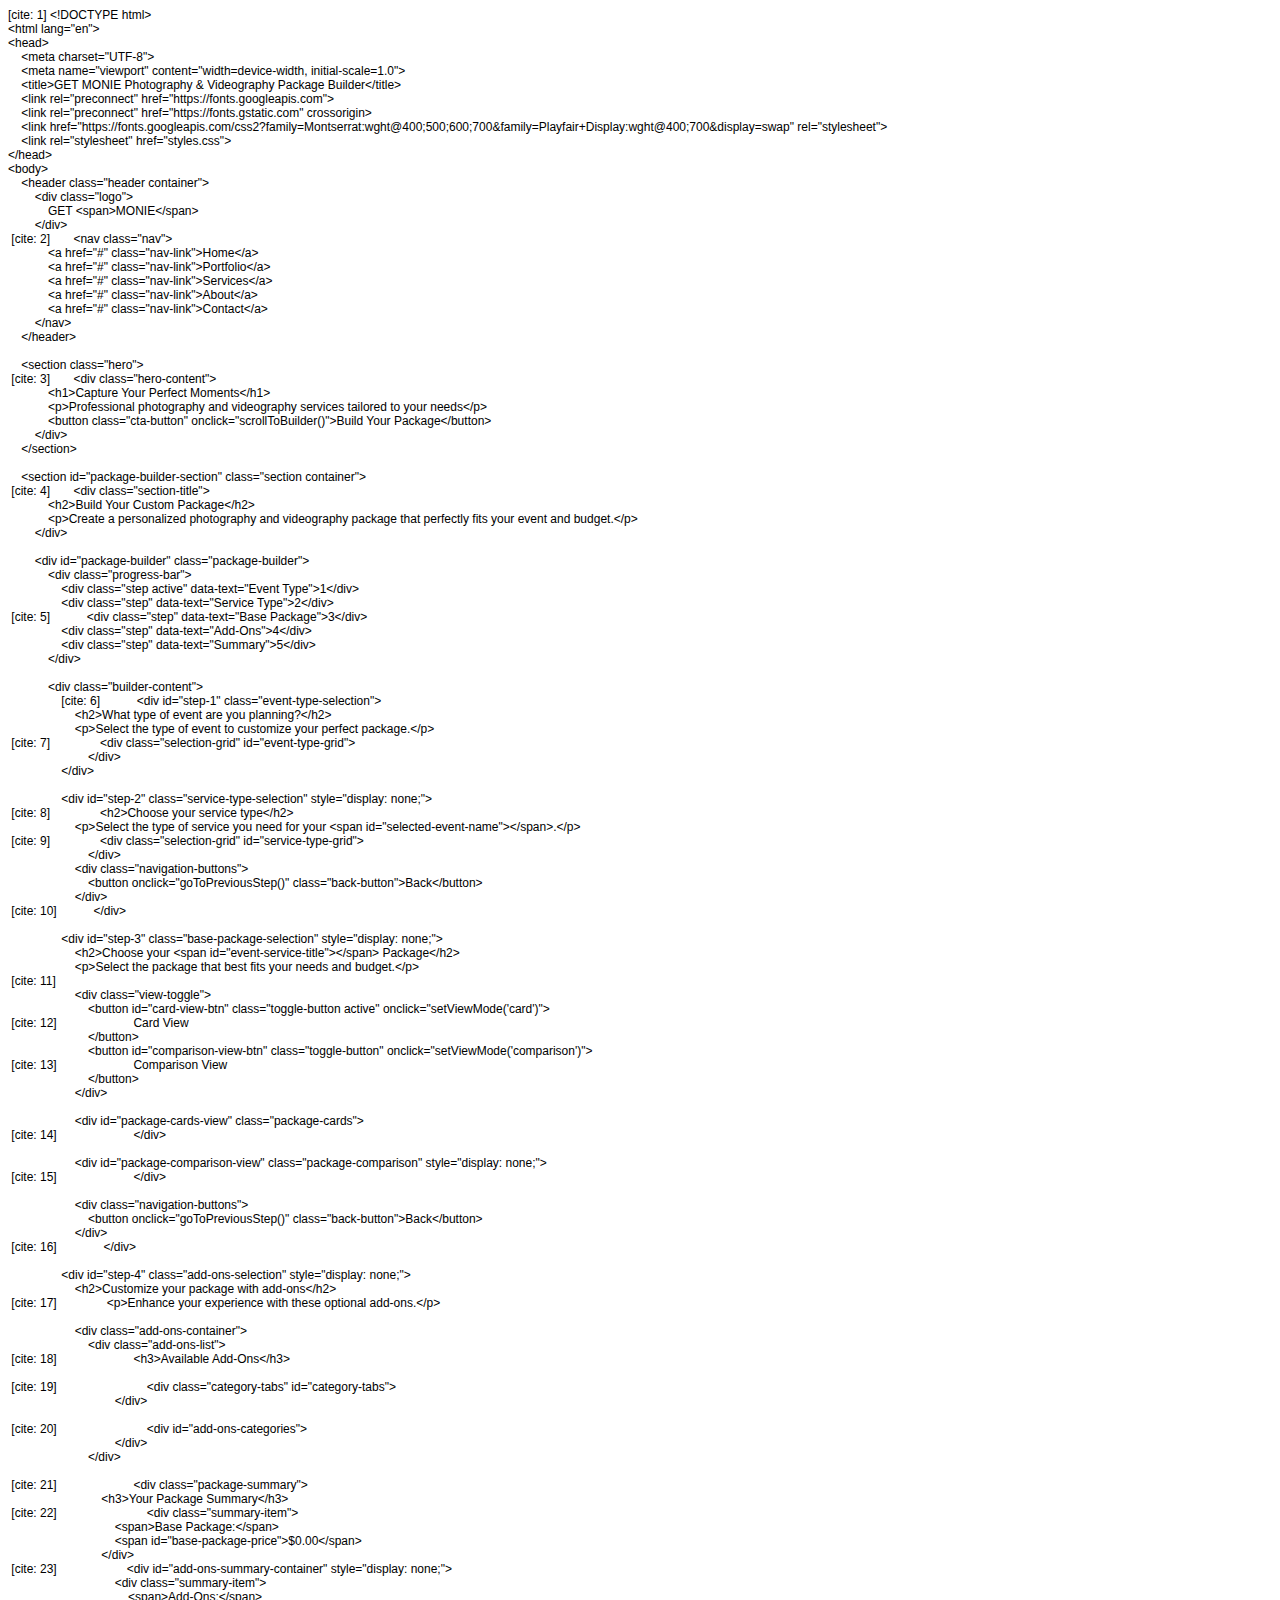
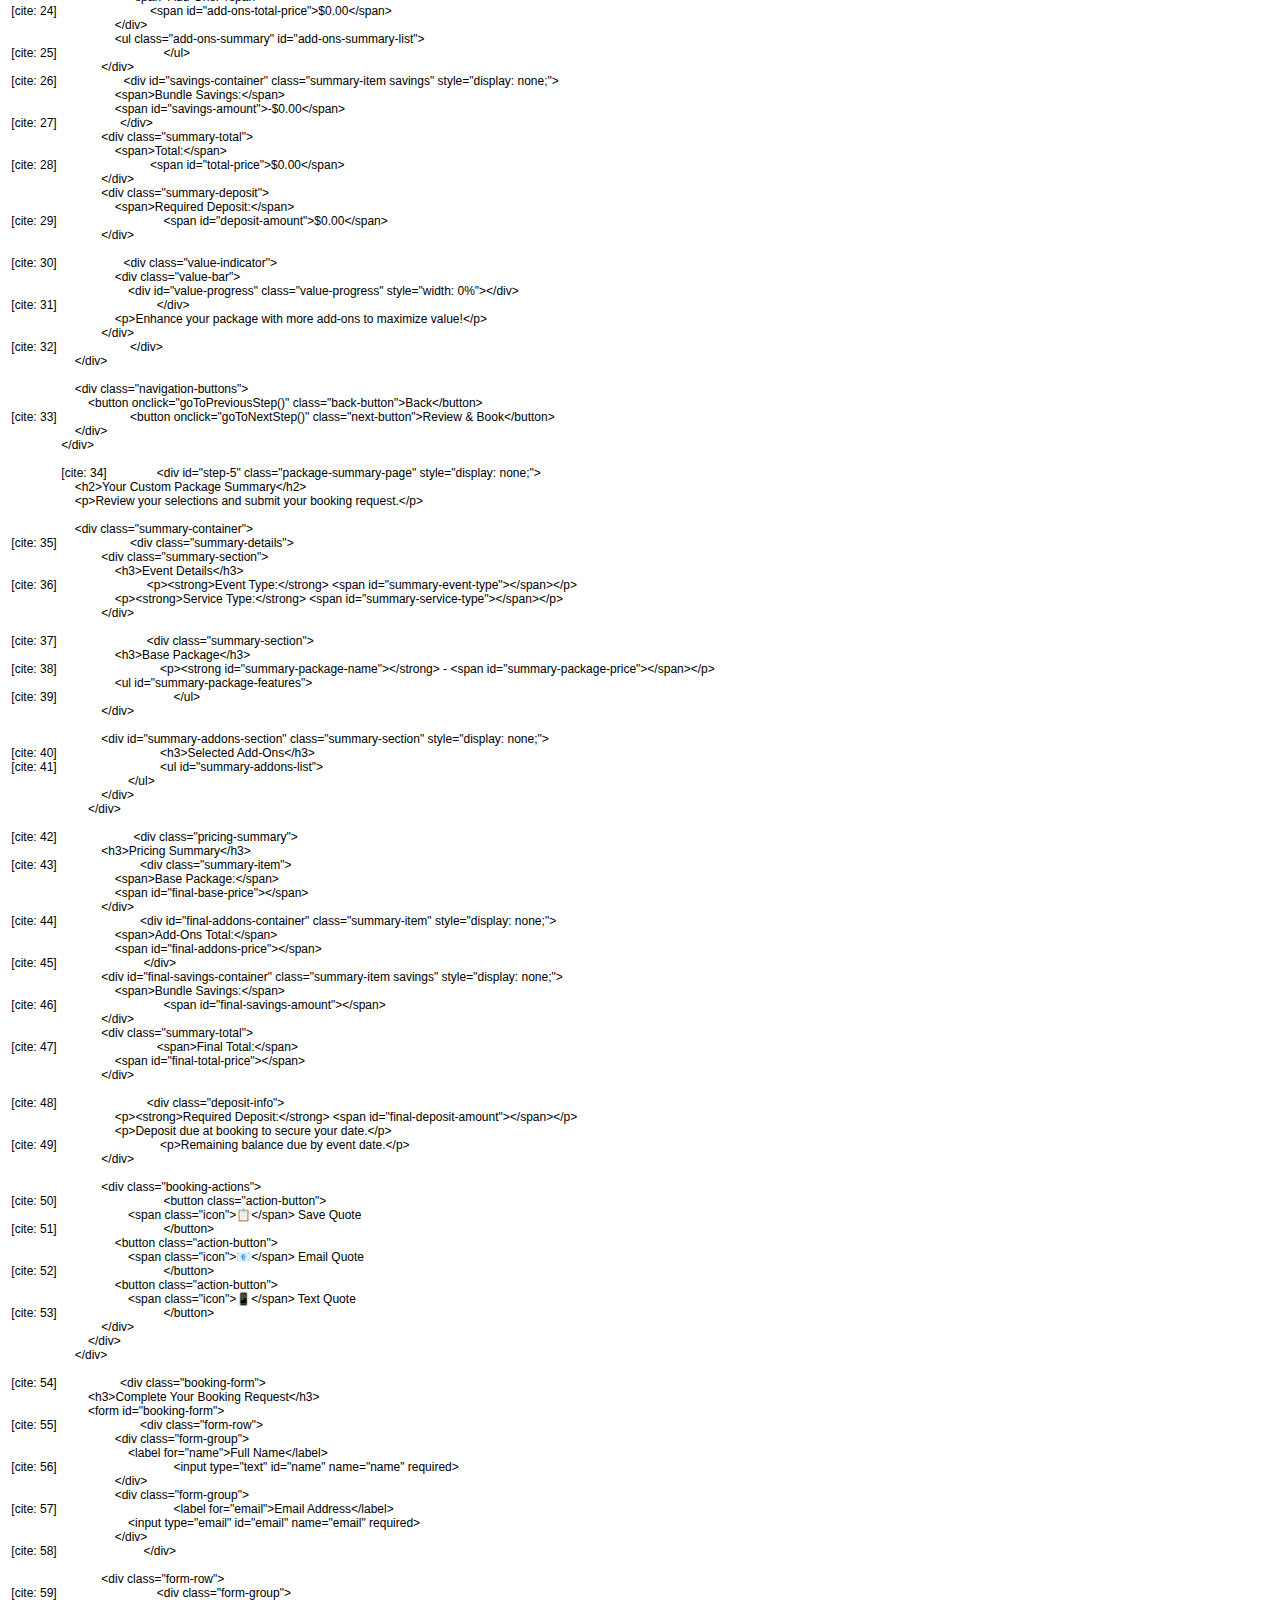
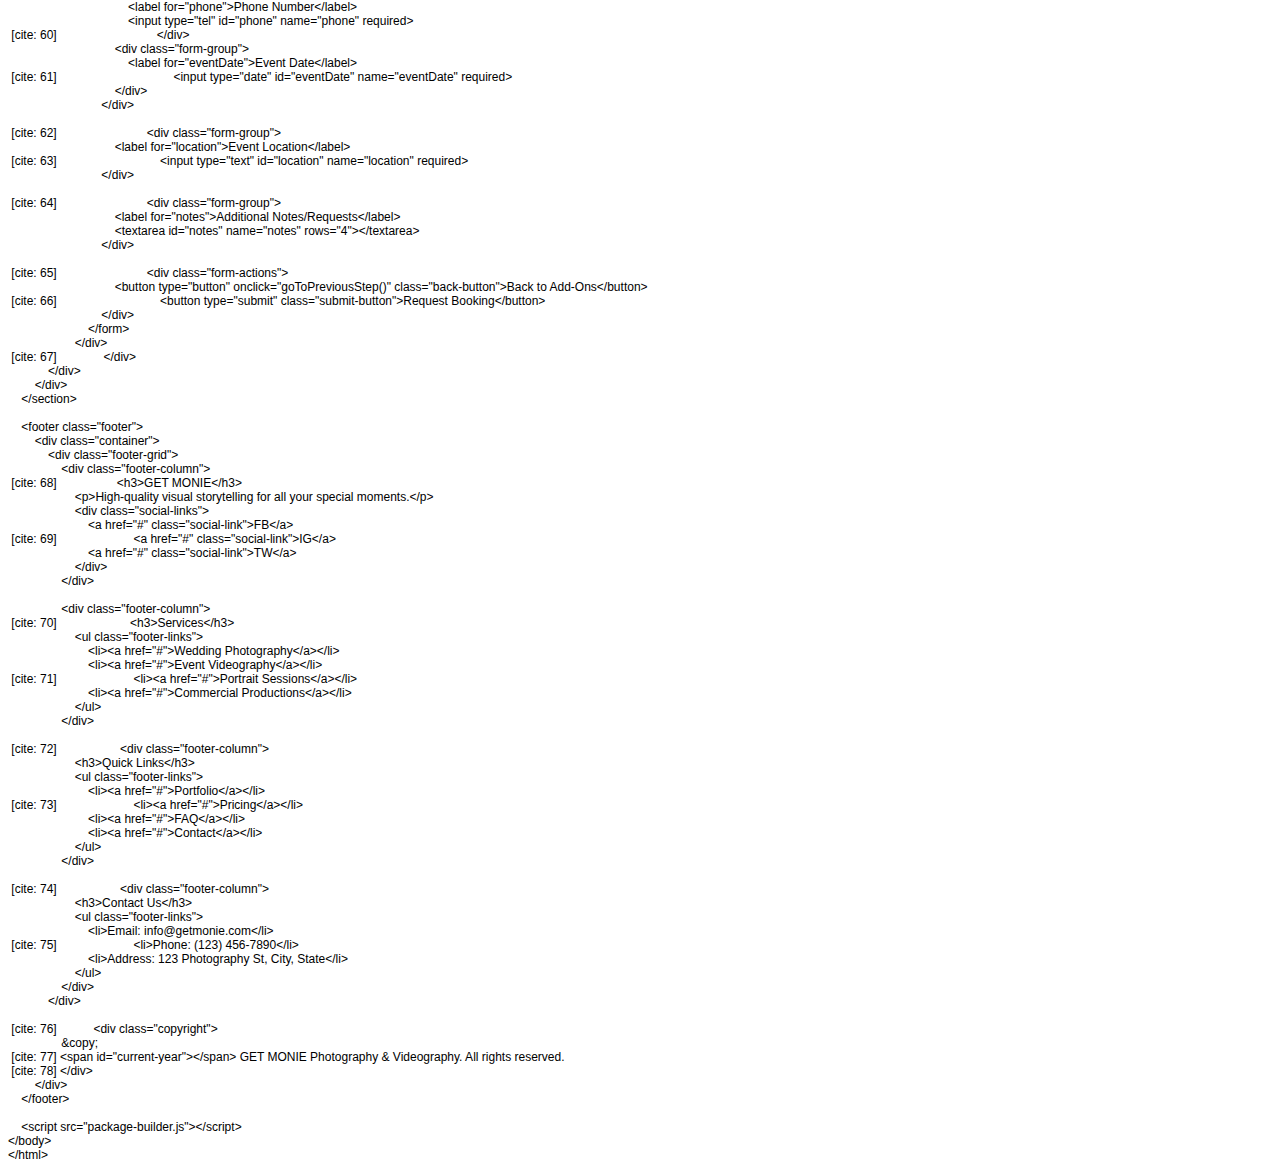
<file: index.html>
<!DOCTYPE html PUBLIC "-//W3C//DTD HTML 4.01//EN" "http://www.w3.org/TR/html4/strict.dtd">
<html>
<head>
  <meta http-equiv="Content-Type" content="text/html; charset=utf-8">
  <meta http-equiv="Content-Style-Type" content="text/css">
  <title></title>
  <meta name="Generator" content="Cocoa HTML Writer">
  <meta name="CocoaVersion" content="2575.5">
  <style type="text/css">
    p.p1 {margin: 0.0px 0.0px 0.0px 0.0px; font: 12.0px Helvetica}
    p.p2 {margin: 0.0px 0.0px 0.0px 0.0px; font: 12.0px Helvetica; min-height: 14.0px}
  </style>
</head>
<body>
<p class="p1">[cite: 1] &lt;!DOCTYPE html&gt;</p>
<p class="p1">&lt;html lang="en"&gt;</p>
<p class="p1">&lt;head&gt;</p>
<p class="p1"><span class="Apple-converted-space">    </span>&lt;meta charset="UTF-8"&gt;</p>
<p class="p1"><span class="Apple-converted-space">    </span>&lt;meta name="viewport" content="width=device-width, initial-scale=1.0"&gt;</p>
<p class="p1"><span class="Apple-converted-space">    </span>&lt;title&gt;GET MONIE Photography &amp; Videography Package Builder&lt;/title&gt;</p>
<p class="p1"><span class="Apple-converted-space">    </span>&lt;link rel="preconnect" href="https://fonts.googleapis.com"&gt;</p>
<p class="p1"><span class="Apple-converted-space">    </span>&lt;link rel="preconnect" href="https://fonts.gstatic.com" crossorigin&gt;</p>
<p class="p1"><span class="Apple-converted-space">    </span>&lt;link href="https://fonts.googleapis.com/css2?family=Montserrat:wght@400;500;600;700&amp;family=Playfair+Display:wght@400;700&amp;display=swap" rel="stylesheet"&gt;</p>
<p class="p1"><span class="Apple-converted-space">    </span>&lt;link rel="stylesheet" href="styles.css"&gt;</p>
<p class="p1">&lt;/head&gt;</p>
<p class="p1">&lt;body&gt;</p>
<p class="p1"><span class="Apple-converted-space">    </span>&lt;header class="header container"&gt;</p>
<p class="p1"><span class="Apple-converted-space">        </span>&lt;div class="logo"&gt;</p>
<p class="p1"><span class="Apple-converted-space">            </span>GET &lt;span&gt;MONIE&lt;/span&gt;</p>
<p class="p1"><span class="Apple-converted-space">        </span>&lt;/div&gt;</p>
<p class="p1"><span class="Apple-converted-space"> </span>[cite: 2] <span class="Apple-converted-space">      </span>&lt;nav class="nav"&gt;</p>
<p class="p1"><span class="Apple-converted-space">            </span>&lt;a href="#" class="nav-link"&gt;Home&lt;/a&gt;</p>
<p class="p1"><span class="Apple-converted-space">            </span>&lt;a href="#" class="nav-link"&gt;Portfolio&lt;/a&gt;</p>
<p class="p1"><span class="Apple-converted-space">            </span>&lt;a href="#" class="nav-link"&gt;Services&lt;/a&gt;</p>
<p class="p1"><span class="Apple-converted-space">            </span>&lt;a href="#" class="nav-link"&gt;About&lt;/a&gt;</p>
<p class="p1"><span class="Apple-converted-space">            </span>&lt;a href="#" class="nav-link"&gt;Contact&lt;/a&gt;</p>
<p class="p1"><span class="Apple-converted-space">        </span>&lt;/nav&gt;</p>
<p class="p1"><span class="Apple-converted-space">    </span>&lt;/header&gt;</p>
<p class="p2"><br></p>
<p class="p1"><span class="Apple-converted-space">    </span>&lt;section class="hero"&gt;</p>
<p class="p1"><span class="Apple-converted-space"> </span>[cite: 3] <span class="Apple-converted-space">      </span>&lt;div class="hero-content"&gt;</p>
<p class="p1"><span class="Apple-converted-space">            </span>&lt;h1&gt;Capture Your Perfect Moments&lt;/h1&gt;</p>
<p class="p1"><span class="Apple-converted-space">            </span>&lt;p&gt;Professional photography and videography services tailored to your needs&lt;/p&gt;</p>
<p class="p1"><span class="Apple-converted-space">            </span>&lt;button class="cta-button" onclick="scrollToBuilder()"&gt;Build Your Package&lt;/button&gt;</p>
<p class="p1"><span class="Apple-converted-space">        </span>&lt;/div&gt;</p>
<p class="p1"><span class="Apple-converted-space">    </span>&lt;/section&gt;</p>
<p class="p2"><br></p>
<p class="p1"><span class="Apple-converted-space">    </span>&lt;section id="package-builder-section" class="section container"&gt;</p>
<p class="p1"><span class="Apple-converted-space"> </span>[cite: 4] <span class="Apple-converted-space">      </span>&lt;div class="section-title"&gt;</p>
<p class="p1"><span class="Apple-converted-space">            </span>&lt;h2&gt;Build Your Custom Package&lt;/h2&gt;</p>
<p class="p1"><span class="Apple-converted-space">            </span>&lt;p&gt;Create a personalized photography and videography package that perfectly fits your event and budget.&lt;/p&gt;</p>
<p class="p1"><span class="Apple-converted-space">        </span>&lt;/div&gt;</p>
<p class="p2"><br></p>
<p class="p1"><span class="Apple-converted-space">        </span>&lt;div id="package-builder" class="package-builder"&gt;</p>
<p class="p1"><span class="Apple-converted-space">            </span>&lt;div class="progress-bar"&gt;</p>
<p class="p1"><span class="Apple-converted-space">                </span>&lt;div class="step active" data-text="Event Type"&gt;1&lt;/div&gt;</p>
<p class="p1"><span class="Apple-converted-space">                </span>&lt;div class="step" data-text="Service Type"&gt;2&lt;/div&gt;</p>
<p class="p1"><span class="Apple-converted-space"> </span>[cite: 5] <span class="Apple-converted-space">          </span>&lt;div class="step" data-text="Base Package"&gt;3&lt;/div&gt;</p>
<p class="p1"><span class="Apple-converted-space">                </span>&lt;div class="step" data-text="Add-Ons"&gt;4&lt;/div&gt;</p>
<p class="p1"><span class="Apple-converted-space">                </span>&lt;div class="step" data-text="Summary"&gt;5&lt;/div&gt;</p>
<p class="p1"><span class="Apple-converted-space">            </span>&lt;/div&gt;</p>
<p class="p2"><br></p>
<p class="p1"><span class="Apple-converted-space">            </span>&lt;div class="builder-content"&gt;</p>
<p class="p1"><span class="Apple-converted-space">                </span>[cite: 6] <span class="Apple-converted-space">          </span>&lt;div id="step-1" class="event-type-selection"&gt;</p>
<p class="p1"><span class="Apple-converted-space">                    </span>&lt;h2&gt;What type of event are you planning?&lt;/h2&gt;</p>
<p class="p1"><span class="Apple-converted-space">                    </span>&lt;p&gt;Select the type of event to customize your perfect package.&lt;/p&gt;</p>
<p class="p1"><span class="Apple-converted-space"> </span>[cite: 7] <span class="Apple-converted-space">              </span>&lt;div class="selection-grid" id="event-type-grid"&gt;</p>
<p class="p1"><span class="Apple-converted-space">                        </span>&lt;/div&gt;</p>
<p class="p1"><span class="Apple-converted-space">                </span>&lt;/div&gt;</p>
<p class="p2"><br></p>
<p class="p1"><span class="Apple-converted-space">                </span>&lt;div id="step-2" class="service-type-selection" style="display: none;"&gt;</p>
<p class="p1"><span class="Apple-converted-space"> </span>[cite: 8] <span class="Apple-converted-space">              </span>&lt;h2&gt;Choose your service type&lt;/h2&gt;</p>
<p class="p1"><span class="Apple-converted-space">                    </span>&lt;p&gt;Select the type of service you need for your &lt;span id="selected-event-name"&gt;&lt;/span&gt;.&lt;/p&gt;</p>
<p class="p1"><span class="Apple-converted-space"> </span>[cite: 9] <span class="Apple-converted-space">              </span>&lt;div class="selection-grid" id="service-type-grid"&gt;</p>
<p class="p1"><span class="Apple-converted-space">                        </span>&lt;/div&gt;</p>
<p class="p1"><span class="Apple-converted-space">                    </span>&lt;div class="navigation-buttons"&gt;</p>
<p class="p1"><span class="Apple-converted-space">                        </span>&lt;button onclick="goToPreviousStep()" class="back-button"&gt;Back&lt;/button&gt;</p>
<p class="p1"><span class="Apple-converted-space">                    </span>&lt;/div&gt;</p>
<p class="p1"><span class="Apple-converted-space"> </span>[cite: 10] <span class="Apple-converted-space">          </span>&lt;/div&gt;</p>
<p class="p2"><br></p>
<p class="p1"><span class="Apple-converted-space">                </span>&lt;div id="step-3" class="base-package-selection" style="display: none;"&gt;</p>
<p class="p1"><span class="Apple-converted-space">                    </span>&lt;h2&gt;Choose your &lt;span id="event-service-title"&gt;&lt;/span&gt; Package&lt;/h2&gt;</p>
<p class="p1"><span class="Apple-converted-space">                    </span>&lt;p&gt;Select the package that best fits your needs and budget.&lt;/p&gt;</p>
<p class="p1"><span class="Apple-converted-space"> </span>[cite: 11]</p>
<p class="p1"><span class="Apple-converted-space">                    </span>&lt;div class="view-toggle"&gt;</p>
<p class="p1"><span class="Apple-converted-space">                        </span>&lt;button id="card-view-btn" class="toggle-button active" onclick="setViewMode('card')"&gt;</p>
<p class="p1"><span class="Apple-converted-space"> </span>[cite: 12] <span class="Apple-converted-space">                      </span>Card View</p>
<p class="p1"><span class="Apple-converted-space">                        </span>&lt;/button&gt;</p>
<p class="p1"><span class="Apple-converted-space">                        </span>&lt;button id="comparison-view-btn" class="toggle-button" onclick="setViewMode('comparison')"&gt;</p>
<p class="p1"><span class="Apple-converted-space"> </span>[cite: 13] <span class="Apple-converted-space">                      </span>Comparison View</p>
<p class="p1"><span class="Apple-converted-space">                        </span>&lt;/button&gt;</p>
<p class="p1"><span class="Apple-converted-space">                    </span>&lt;/div&gt;</p>
<p class="p2"><br></p>
<p class="p1"><span class="Apple-converted-space">                    </span>&lt;div id="package-cards-view" class="package-cards"&gt;</p>
<p class="p1"><span class="Apple-converted-space"> </span>[cite: 14] <span class="Apple-converted-space">                      </span>&lt;/div&gt;</p>
<p class="p2"><br></p>
<p class="p1"><span class="Apple-converted-space">                    </span>&lt;div id="package-comparison-view" class="package-comparison" style="display: none;"&gt;</p>
<p class="p1"><span class="Apple-converted-space"> </span>[cite: 15] <span class="Apple-converted-space">                      </span>&lt;/div&gt;</p>
<p class="p2"><br></p>
<p class="p1"><span class="Apple-converted-space">                    </span>&lt;div class="navigation-buttons"&gt;</p>
<p class="p1"><span class="Apple-converted-space">                        </span>&lt;button onclick="goToPreviousStep()" class="back-button"&gt;Back&lt;/button&gt;</p>
<p class="p1"><span class="Apple-converted-space">                    </span>&lt;/div&gt;</p>
<p class="p1"><span class="Apple-converted-space"> </span>[cite: 16]<span class="Apple-converted-space">              </span>&lt;/div&gt;</p>
<p class="p2"><br></p>
<p class="p1"><span class="Apple-converted-space">                </span>&lt;div id="step-4" class="add-ons-selection" style="display: none;"&gt;</p>
<p class="p1"><span class="Apple-converted-space">                    </span>&lt;h2&gt;Customize your package with add-ons&lt;/h2&gt;</p>
<p class="p1"><span class="Apple-converted-space"> </span>[cite: 17] <span class="Apple-converted-space">              </span>&lt;p&gt;Enhance your experience with these optional add-ons.&lt;/p&gt;</p>
<p class="p2"><br></p>
<p class="p1"><span class="Apple-converted-space">                    </span>&lt;div class="add-ons-container"&gt;</p>
<p class="p1"><span class="Apple-converted-space">                        </span>&lt;div class="add-ons-list"&gt;</p>
<p class="p1"><span class="Apple-converted-space"> </span>[cite: 18] <span class="Apple-converted-space">                      </span>&lt;h3&gt;Available Add-Ons&lt;/h3&gt;</p>
<p class="p2"><br></p>
<p class="p1"><span class="Apple-converted-space"> </span>[cite: 19] <span class="Apple-converted-space">                          </span>&lt;div class="category-tabs" id="category-tabs"&gt;</p>
<p class="p1"><span class="Apple-converted-space">                                </span>&lt;/div&gt;</p>
<p class="p2"><br></p>
<p class="p1"><span class="Apple-converted-space"> </span>[cite: 20] <span class="Apple-converted-space">                          </span>&lt;div id="add-ons-categories"&gt;</p>
<p class="p1"><span class="Apple-converted-space">                                </span>&lt;/div&gt;</p>
<p class="p1"><span class="Apple-converted-space">                        </span>&lt;/div&gt;</p>
<p class="p2"><br></p>
<p class="p1"><span class="Apple-converted-space"> </span>[cite: 21] <span class="Apple-converted-space">                      </span>&lt;div class="package-summary"&gt;</p>
<p class="p1"><span class="Apple-converted-space">                            </span>&lt;h3&gt;Your Package Summary&lt;/h3&gt;</p>
<p class="p1"><span class="Apple-converted-space"> </span>[cite: 22] <span class="Apple-converted-space">                          </span>&lt;div class="summary-item"&gt;</p>
<p class="p1"><span class="Apple-converted-space">                                </span>&lt;span&gt;Base Package:&lt;/span&gt;</p>
<p class="p1"><span class="Apple-converted-space">                                </span>&lt;span id="base-package-price"&gt;$0.00&lt;/span&gt;</p>
<p class="p1"><span class="Apple-converted-space">                            </span>&lt;/div&gt;</p>
<p class="p1"><span class="Apple-converted-space"> </span>[cite: 23] <span class="Apple-converted-space">                    </span>&lt;div id="add-ons-summary-container" style="display: none;"&gt;</p>
<p class="p1"><span class="Apple-converted-space">                                </span>&lt;div class="summary-item"&gt;</p>
<p class="p1"><span class="Apple-converted-space">                                    </span>&lt;span&gt;Add-Ons:&lt;/span&gt;</p>
<p class="p1"><span class="Apple-converted-space"> </span>[cite: 24]<span class="Apple-converted-space">                            </span>&lt;span id="add-ons-total-price"&gt;$0.00&lt;/span&gt;</p>
<p class="p1"><span class="Apple-converted-space">                                </span>&lt;/div&gt;</p>
<p class="p1"><span class="Apple-converted-space">                                </span>&lt;ul class="add-ons-summary" id="add-ons-summary-list"&gt;</p>
<p class="p1"><span class="Apple-converted-space"> </span>[cite: 25]<span class="Apple-converted-space">                                </span>&lt;/ul&gt;</p>
<p class="p1"><span class="Apple-converted-space">                            </span>&lt;/div&gt;</p>
<p class="p1"><span class="Apple-converted-space"> </span>[cite: 26]<span class="Apple-converted-space">                    </span>&lt;div id="savings-container" class="summary-item savings" style="display: none;"&gt;</p>
<p class="p1"><span class="Apple-converted-space">                                </span>&lt;span&gt;Bundle Savings:&lt;/span&gt;</p>
<p class="p1"><span class="Apple-converted-space">                                </span>&lt;span id="savings-amount"&gt;-$0.00&lt;/span&gt;</p>
<p class="p1"><span class="Apple-converted-space"> </span>[cite: 27] <span class="Apple-converted-space">                  </span>&lt;/div&gt;</p>
<p class="p1"><span class="Apple-converted-space">                            </span>&lt;div class="summary-total"&gt;</p>
<p class="p1"><span class="Apple-converted-space">                                </span>&lt;span&gt;Total:&lt;/span&gt;</p>
<p class="p1"><span class="Apple-converted-space"> </span>[cite: 28]<span class="Apple-converted-space">                            </span>&lt;span id="total-price"&gt;$0.00&lt;/span&gt;</p>
<p class="p1"><span class="Apple-converted-space">                            </span>&lt;/div&gt;</p>
<p class="p1"><span class="Apple-converted-space">                            </span>&lt;div class="summary-deposit"&gt;</p>
<p class="p1"><span class="Apple-converted-space">                                </span>&lt;span&gt;Required Deposit:&lt;/span&gt;</p>
<p class="p1"><span class="Apple-converted-space"> </span>[cite: 29]<span class="Apple-converted-space">                                </span>&lt;span id="deposit-amount"&gt;$0.00&lt;/span&gt;</p>
<p class="p1"><span class="Apple-converted-space">                            </span>&lt;/div&gt;</p>
<p class="p2"><br></p>
<p class="p1"><span class="Apple-converted-space"> </span>[cite: 30]<span class="Apple-converted-space">                    </span>&lt;div class="value-indicator"&gt;</p>
<p class="p1"><span class="Apple-converted-space">                                </span>&lt;div class="value-bar"&gt;</p>
<p class="p1"><span class="Apple-converted-space">                                    </span>&lt;div id="value-progress" class="value-progress" style="width: 0%"&gt;&lt;/div&gt;</p>
<p class="p1"><span class="Apple-converted-space"> </span>[cite: 31]<span class="Apple-converted-space">                              </span>&lt;/div&gt;</p>
<p class="p1"><span class="Apple-converted-space">                                </span>&lt;p&gt;Enhance your package with more add-ons to maximize value!&lt;/p&gt;</p>
<p class="p1"><span class="Apple-converted-space">                            </span>&lt;/div&gt;</p>
<p class="p1"><span class="Apple-converted-space"> </span>[cite: 32]<span class="Apple-converted-space">                      </span>&lt;/div&gt;</p>
<p class="p1"><span class="Apple-converted-space">                    </span>&lt;/div&gt;</p>
<p class="p2"><br></p>
<p class="p1"><span class="Apple-converted-space">                    </span>&lt;div class="navigation-buttons"&gt;</p>
<p class="p1"><span class="Apple-converted-space">                        </span>&lt;button onclick="goToPreviousStep()" class="back-button"&gt;Back&lt;/button&gt;</p>
<p class="p1"><span class="Apple-converted-space"> </span>[cite: 33]<span class="Apple-converted-space">                      </span>&lt;button onclick="goToNextStep()" class="next-button"&gt;Review &amp; Book&lt;/button&gt;</p>
<p class="p1"><span class="Apple-converted-space">                    </span>&lt;/div&gt;</p>
<p class="p1"><span class="Apple-converted-space">                </span>&lt;/div&gt;</p>
<p class="p2"><br></p>
<p class="p1"><span class="Apple-converted-space">                </span>[cite: 34] <span class="Apple-converted-space">              </span>&lt;div id="step-5" class="package-summary-page" style="display: none;"&gt;</p>
<p class="p1"><span class="Apple-converted-space">                    </span>&lt;h2&gt;Your Custom Package Summary&lt;/h2&gt;</p>
<p class="p1"><span class="Apple-converted-space">                    </span>&lt;p&gt;Review your selections and submit your booking request.&lt;/p&gt;</p>
<p class="p2"><br></p>
<p class="p1"><span class="Apple-converted-space">                    </span>&lt;div class="summary-container"&gt;</p>
<p class="p1"><span class="Apple-converted-space"> </span>[cite: 35]<span class="Apple-converted-space">                      </span>&lt;div class="summary-details"&gt;</p>
<p class="p1"><span class="Apple-converted-space">                            </span>&lt;div class="summary-section"&gt;</p>
<p class="p1"><span class="Apple-converted-space">                                </span>&lt;h3&gt;Event Details&lt;/h3&gt;</p>
<p class="p1"><span class="Apple-converted-space"> </span>[cite: 36] <span class="Apple-converted-space">                          </span>&lt;p&gt;&lt;strong&gt;Event Type:&lt;/strong&gt; &lt;span id="summary-event-type"&gt;&lt;/span&gt;&lt;/p&gt;</p>
<p class="p1"><span class="Apple-converted-space">                                </span>&lt;p&gt;&lt;strong&gt;Service Type:&lt;/strong&gt; &lt;span id="summary-service-type"&gt;&lt;/span&gt;&lt;/p&gt;</p>
<p class="p1"><span class="Apple-converted-space">                            </span>&lt;/div&gt;</p>
<p class="p2"><br></p>
<p class="p1"><span class="Apple-converted-space"> </span>[cite: 37] <span class="Apple-converted-space">                          </span>&lt;div class="summary-section"&gt;</p>
<p class="p1"><span class="Apple-converted-space">                                </span>&lt;h3&gt;Base Package&lt;/h3&gt;</p>
<p class="p1"><span class="Apple-converted-space"> </span>[cite: 38] <span class="Apple-converted-space">                              </span>&lt;p&gt;&lt;strong id="summary-package-name"&gt;&lt;/strong&gt; - &lt;span id="summary-package-price"&gt;&lt;/span&gt;&lt;/p&gt;</p>
<p class="p1"><span class="Apple-converted-space">                                </span>&lt;ul id="summary-package-features"&gt;</p>
<p class="p1"><span class="Apple-converted-space"> </span>[cite: 39] <span class="Apple-converted-space">                                  </span>&lt;/ul&gt;</p>
<p class="p1"><span class="Apple-converted-space">                            </span>&lt;/div&gt;</p>
<p class="p2"><br></p>
<p class="p1"><span class="Apple-converted-space">                            </span>&lt;div id="summary-addons-section" class="summary-section" style="display: none;"&gt;</p>
<p class="p1"><span class="Apple-converted-space"> </span>[cite: 40] <span class="Apple-converted-space">                              </span>&lt;h3&gt;Selected Add-Ons&lt;/h3&gt;</p>
<p class="p1"><span class="Apple-converted-space"> </span>[cite: 41] <span class="Apple-converted-space">                              </span>&lt;ul id="summary-addons-list"&gt;</p>
<p class="p1"><span class="Apple-converted-space">                                    </span>&lt;/ul&gt;</p>
<p class="p1"><span class="Apple-converted-space">                            </span>&lt;/div&gt;</p>
<p class="p1"><span class="Apple-converted-space">                        </span>&lt;/div&gt;</p>
<p class="p2"><br></p>
<p class="p1"><span class="Apple-converted-space"> </span>[cite: 42] <span class="Apple-converted-space">                      </span>&lt;div class="pricing-summary"&gt;</p>
<p class="p1"><span class="Apple-converted-space">                            </span>&lt;h3&gt;Pricing Summary&lt;/h3&gt;</p>
<p class="p1"><span class="Apple-converted-space"> </span>[cite: 43] <span class="Apple-converted-space">                        </span>&lt;div class="summary-item"&gt;</p>
<p class="p1"><span class="Apple-converted-space">                                </span>&lt;span&gt;Base Package:&lt;/span&gt;</p>
<p class="p1"><span class="Apple-converted-space">                                </span>&lt;span id="final-base-price"&gt;&lt;/span&gt;</p>
<p class="p1"><span class="Apple-converted-space">                            </span>&lt;/div&gt;</p>
<p class="p1"><span class="Apple-converted-space"> </span>[cite: 44] <span class="Apple-converted-space">                        </span>&lt;div id="final-addons-container" class="summary-item" style="display: none;"&gt;</p>
<p class="p1"><span class="Apple-converted-space">                                </span>&lt;span&gt;Add-Ons Total:&lt;/span&gt;</p>
<p class="p1"><span class="Apple-converted-space">                                </span>&lt;span id="final-addons-price"&gt;&lt;/span&gt;</p>
<p class="p1"><span class="Apple-converted-space"> </span>[cite: 45]<span class="Apple-converted-space">                          </span>&lt;/div&gt;</p>
<p class="p1"><span class="Apple-converted-space">                            </span>&lt;div id="final-savings-container" class="summary-item savings" style="display: none;"&gt;</p>
<p class="p1"><span class="Apple-converted-space">                                </span>&lt;span&gt;Bundle Savings:&lt;/span&gt;</p>
<p class="p1"><span class="Apple-converted-space"> </span>[cite: 46]<span class="Apple-converted-space">                                </span>&lt;span id="final-savings-amount"&gt;&lt;/span&gt;</p>
<p class="p1"><span class="Apple-converted-space">                            </span>&lt;/div&gt;</p>
<p class="p1"><span class="Apple-converted-space">                            </span>&lt;div class="summary-total"&gt;</p>
<p class="p1"><span class="Apple-converted-space"> </span>[cite: 47]<span class="Apple-converted-space">                              </span>&lt;span&gt;Final Total:&lt;/span&gt;</p>
<p class="p1"><span class="Apple-converted-space">                                </span>&lt;span id="final-total-price"&gt;&lt;/span&gt;</p>
<p class="p1"><span class="Apple-converted-space">                            </span>&lt;/div&gt;</p>
<p class="p2"><br></p>
<p class="p1"><span class="Apple-converted-space"> </span>[cite: 48] <span class="Apple-converted-space">                          </span>&lt;div class="deposit-info"&gt;</p>
<p class="p1"><span class="Apple-converted-space">                                </span>&lt;p&gt;&lt;strong&gt;Required Deposit:&lt;/strong&gt; &lt;span id="final-deposit-amount"&gt;&lt;/span&gt;&lt;/p&gt;</p>
<p class="p1"><span class="Apple-converted-space">                                </span>&lt;p&gt;Deposit due at booking to secure your date.&lt;/p&gt;</p>
<p class="p1"><span class="Apple-converted-space"> </span>[cite: 49] <span class="Apple-converted-space">                              </span>&lt;p&gt;Remaining balance due by event date.&lt;/p&gt;</p>
<p class="p1"><span class="Apple-converted-space">                            </span>&lt;/div&gt;</p>
<p class="p2"><br></p>
<p class="p1"><span class="Apple-converted-space">                            </span>&lt;div class="booking-actions"&gt;</p>
<p class="p1"><span class="Apple-converted-space"> </span>[cite: 50]<span class="Apple-converted-space">                                </span>&lt;button class="action-button"&gt;</p>
<p class="p1"><span class="Apple-converted-space">                                    </span>&lt;span class="icon"&gt;📋&lt;/span&gt; Save Quote</p>
<p class="p1"><span class="Apple-converted-space"> </span>[cite: 51]<span class="Apple-converted-space">                                </span>&lt;/button&gt;</p>
<p class="p1"><span class="Apple-converted-space">                                </span>&lt;button class="action-button"&gt;</p>
<p class="p1"><span class="Apple-converted-space">                                    </span>&lt;span class="icon"&gt;📧&lt;/span&gt; Email Quote</p>
<p class="p1"><span class="Apple-converted-space"> </span>[cite: 52]<span class="Apple-converted-space">                                </span>&lt;/button&gt;</p>
<p class="p1"><span class="Apple-converted-space">                                </span>&lt;button class="action-button"&gt;</p>
<p class="p1"><span class="Apple-converted-space">                                    </span>&lt;span class="icon"&gt;📱&lt;/span&gt; Text Quote</p>
<p class="p1"><span class="Apple-converted-space"> </span>[cite: 53]<span class="Apple-converted-space">                                </span>&lt;/button&gt;</p>
<p class="p1"><span class="Apple-converted-space">                            </span>&lt;/div&gt;</p>
<p class="p1"><span class="Apple-converted-space">                        </span>&lt;/div&gt;</p>
<p class="p1"><span class="Apple-converted-space">                    </span>&lt;/div&gt;</p>
<p class="p2"><br></p>
<p class="p1"><span class="Apple-converted-space"> </span>[cite: 54] <span class="Apple-converted-space">                  </span>&lt;div class="booking-form"&gt;</p>
<p class="p1"><span class="Apple-converted-space">                        </span>&lt;h3&gt;Complete Your Booking Request&lt;/h3&gt;</p>
<p class="p1"><span class="Apple-converted-space">                        </span>&lt;form id="booking-form"&gt;</p>
<p class="p1"><span class="Apple-converted-space"> </span>[cite: 55] <span class="Apple-converted-space">                        </span>&lt;div class="form-row"&gt;</p>
<p class="p1"><span class="Apple-converted-space">                                </span>&lt;div class="form-group"&gt;</p>
<p class="p1"><span class="Apple-converted-space">                                    </span>&lt;label for="name"&gt;Full Name&lt;/label&gt;</p>
<p class="p1"><span class="Apple-converted-space"> </span>[cite: 56] <span class="Apple-converted-space">                                  </span>&lt;input type="text" id="name" name="name" required&gt;</p>
<p class="p1"><span class="Apple-converted-space">                                </span>&lt;/div&gt;</p>
<p class="p1"><span class="Apple-converted-space">                                </span>&lt;div class="form-group"&gt;</p>
<p class="p1"><span class="Apple-converted-space"> </span>[cite: 57] <span class="Apple-converted-space">                                  </span>&lt;label for="email"&gt;Email Address&lt;/label&gt;</p>
<p class="p1"><span class="Apple-converted-space">                                    </span>&lt;input type="email" id="email" name="email" required&gt;</p>
<p class="p1"><span class="Apple-converted-space">                                </span>&lt;/div&gt;</p>
<p class="p1"><span class="Apple-converted-space"> </span>[cite: 58]<span class="Apple-converted-space">                          </span>&lt;/div&gt;</p>
<p class="p2"><br></p>
<p class="p1"><span class="Apple-converted-space">                            </span>&lt;div class="form-row"&gt;</p>
<p class="p1"><span class="Apple-converted-space"> </span>[cite: 59]<span class="Apple-converted-space">                              </span>&lt;div class="form-group"&gt;</p>
<p class="p1"><span class="Apple-converted-space">                                    </span>&lt;label for="phone"&gt;Phone Number&lt;/label&gt;</p>
<p class="p1"><span class="Apple-converted-space">                                    </span>&lt;input type="tel" id="phone" name="phone" required&gt;</p>
<p class="p1"><span class="Apple-converted-space"> </span>[cite: 60]<span class="Apple-converted-space">                              </span>&lt;/div&gt;</p>
<p class="p1"><span class="Apple-converted-space">                                </span>&lt;div class="form-group"&gt;</p>
<p class="p1"><span class="Apple-converted-space">                                    </span>&lt;label for="eventDate"&gt;Event Date&lt;/label&gt;</p>
<p class="p1"><span class="Apple-converted-space"> </span>[cite: 61] <span class="Apple-converted-space">                                  </span>&lt;input type="date" id="eventDate" name="eventDate" required&gt;</p>
<p class="p1"><span class="Apple-converted-space">                                </span>&lt;/div&gt;</p>
<p class="p1"><span class="Apple-converted-space">                            </span>&lt;/div&gt;</p>
<p class="p2"><br></p>
<p class="p1"><span class="Apple-converted-space"> </span>[cite: 62] <span class="Apple-converted-space">                          </span>&lt;div class="form-group"&gt;</p>
<p class="p1"><span class="Apple-converted-space">                                </span>&lt;label for="location"&gt;Event Location&lt;/label&gt;</p>
<p class="p1"><span class="Apple-converted-space"> </span>[cite: 63] <span class="Apple-converted-space">                              </span>&lt;input type="text" id="location" name="location" required&gt;</p>
<p class="p1"><span class="Apple-converted-space">                            </span>&lt;/div&gt;</p>
<p class="p2"><br></p>
<p class="p1"><span class="Apple-converted-space"> </span>[cite: 64] <span class="Apple-converted-space">                          </span>&lt;div class="form-group"&gt;</p>
<p class="p1"><span class="Apple-converted-space">                                </span>&lt;label for="notes"&gt;Additional Notes/Requests&lt;/label&gt;</p>
<p class="p1"><span class="Apple-converted-space">                                </span>&lt;textarea id="notes" name="notes" rows="4"&gt;&lt;/textarea&gt;</p>
<p class="p1"><span class="Apple-converted-space">                            </span>&lt;/div&gt;</p>
<p class="p2"><br></p>
<p class="p1"><span class="Apple-converted-space"> </span>[cite: 65] <span class="Apple-converted-space">                          </span>&lt;div class="form-actions"&gt;</p>
<p class="p1"><span class="Apple-converted-space">                                </span>&lt;button type="button" onclick="goToPreviousStep()" class="back-button"&gt;Back to Add-Ons&lt;/button&gt;</p>
<p class="p1"><span class="Apple-converted-space"> </span>[cite: 66] <span class="Apple-converted-space">                              </span>&lt;button type="submit" class="submit-button"&gt;Request Booking&lt;/button&gt;</p>
<p class="p1"><span class="Apple-converted-space">                            </span>&lt;/div&gt;</p>
<p class="p1"><span class="Apple-converted-space">                        </span>&lt;/form&gt;</p>
<p class="p1"><span class="Apple-converted-space">                    </span>&lt;/div&gt;</p>
<p class="p1"><span class="Apple-converted-space"> </span>[cite: 67]<span class="Apple-converted-space">              </span>&lt;/div&gt;</p>
<p class="p1"><span class="Apple-converted-space">            </span>&lt;/div&gt;</p>
<p class="p1"><span class="Apple-converted-space">        </span>&lt;/div&gt;</p>
<p class="p1"><span class="Apple-converted-space">    </span>&lt;/section&gt;</p>
<p class="p2"><br></p>
<p class="p1"><span class="Apple-converted-space">    </span>&lt;footer class="footer"&gt;</p>
<p class="p1"><span class="Apple-converted-space">        </span>&lt;div class="container"&gt;</p>
<p class="p1"><span class="Apple-converted-space">            </span>&lt;div class="footer-grid"&gt;</p>
<p class="p1"><span class="Apple-converted-space">                </span>&lt;div class="footer-column"&gt;</p>
<p class="p1"><span class="Apple-converted-space"> </span>[cite: 68]<span class="Apple-converted-space">                  </span>&lt;h3&gt;GET MONIE&lt;/h3&gt;</p>
<p class="p1"><span class="Apple-converted-space">                    </span>&lt;p&gt;High-quality visual storytelling for all your special moments.&lt;/p&gt;</p>
<p class="p1"><span class="Apple-converted-space">                    </span>&lt;div class="social-links"&gt;</p>
<p class="p1"><span class="Apple-converted-space">                        </span>&lt;a href="#" class="social-link"&gt;FB&lt;/a&gt;</p>
<p class="p1"><span class="Apple-converted-space"> </span>[cite: 69] <span class="Apple-converted-space">                      </span>&lt;a href="#" class="social-link"&gt;IG&lt;/a&gt;</p>
<p class="p1"><span class="Apple-converted-space">                        </span>&lt;a href="#" class="social-link"&gt;TW&lt;/a&gt;</p>
<p class="p1"><span class="Apple-converted-space">                    </span>&lt;/div&gt;</p>
<p class="p1"><span class="Apple-converted-space">                </span>&lt;/div&gt;</p>
<p class="p2"><br></p>
<p class="p1"><span class="Apple-converted-space">                </span>&lt;div class="footer-column"&gt;</p>
<p class="p1"><span class="Apple-converted-space"> </span>[cite: 70]<span class="Apple-converted-space">                      </span>&lt;h3&gt;Services&lt;/h3&gt;</p>
<p class="p1"><span class="Apple-converted-space">                    </span>&lt;ul class="footer-links"&gt;</p>
<p class="p1"><span class="Apple-converted-space">                        </span>&lt;li&gt;&lt;a href="#"&gt;Wedding Photography&lt;/a&gt;&lt;/li&gt;</p>
<p class="p1"><span class="Apple-converted-space">                        </span>&lt;li&gt;&lt;a href="#"&gt;Event Videography&lt;/a&gt;&lt;/li&gt;</p>
<p class="p1"><span class="Apple-converted-space"> </span>[cite: 71] <span class="Apple-converted-space">                      </span>&lt;li&gt;&lt;a href="#"&gt;Portrait Sessions&lt;/a&gt;&lt;/li&gt;</p>
<p class="p1"><span class="Apple-converted-space">                        </span>&lt;li&gt;&lt;a href="#"&gt;Commercial Productions&lt;/a&gt;&lt;/li&gt;</p>
<p class="p1"><span class="Apple-converted-space">                    </span>&lt;/ul&gt;</p>
<p class="p1"><span class="Apple-converted-space">                </span>&lt;/div&gt;</p>
<p class="p2"><br></p>
<p class="p1"><span class="Apple-converted-space"> </span>[cite: 72] <span class="Apple-converted-space">                  </span>&lt;div class="footer-column"&gt;</p>
<p class="p1"><span class="Apple-converted-space">                    </span>&lt;h3&gt;Quick Links&lt;/h3&gt;</p>
<p class="p1"><span class="Apple-converted-space">                    </span>&lt;ul class="footer-links"&gt;</p>
<p class="p1"><span class="Apple-converted-space">                        </span>&lt;li&gt;&lt;a href="#"&gt;Portfolio&lt;/a&gt;&lt;/li&gt;</p>
<p class="p1"><span class="Apple-converted-space"> </span>[cite: 73] <span class="Apple-converted-space">                      </span>&lt;li&gt;&lt;a href="#"&gt;Pricing&lt;/a&gt;&lt;/li&gt;</p>
<p class="p1"><span class="Apple-converted-space">                        </span>&lt;li&gt;&lt;a href="#"&gt;FAQ&lt;/a&gt;&lt;/li&gt;</p>
<p class="p1"><span class="Apple-converted-space">                        </span>&lt;li&gt;&lt;a href="#"&gt;Contact&lt;/a&gt;&lt;/li&gt;</p>
<p class="p1"><span class="Apple-converted-space">                    </span>&lt;/ul&gt;</p>
<p class="p1"><span class="Apple-converted-space">                </span>&lt;/div&gt;</p>
<p class="p2"><br></p>
<p class="p1"><span class="Apple-converted-space"> </span>[cite: 74] <span class="Apple-converted-space">                  </span>&lt;div class="footer-column"&gt;</p>
<p class="p1"><span class="Apple-converted-space">                    </span>&lt;h3&gt;Contact Us&lt;/h3&gt;</p>
<p class="p1"><span class="Apple-converted-space">                    </span>&lt;ul class="footer-links"&gt;</p>
<p class="p1"><span class="Apple-converted-space">                        </span>&lt;li&gt;Email: info@getmonie.com&lt;/li&gt;</p>
<p class="p1"><span class="Apple-converted-space"> </span>[cite: 75] <span class="Apple-converted-space">                      </span>&lt;li&gt;Phone: (123) 456-7890&lt;/li&gt;</p>
<p class="p1"><span class="Apple-converted-space">                        </span>&lt;li&gt;Address: 123 Photography St, City, State&lt;/li&gt;</p>
<p class="p1"><span class="Apple-converted-space">                    </span>&lt;/ul&gt;</p>
<p class="p1"><span class="Apple-converted-space">                </span>&lt;/div&gt;</p>
<p class="p1"><span class="Apple-converted-space">            </span>&lt;/div&gt;</p>
<p class="p2"><br></p>
<p class="p1"><span class="Apple-converted-space"> </span>[cite: 76] <span class="Apple-converted-space">          </span>&lt;div class="copyright"&gt;</p>
<p class="p1"><span class="Apple-converted-space">                </span>&amp;copy;</p>
<p class="p1"><span class="Apple-converted-space"> </span>[cite: 77] &lt;span id="current-year"&gt;&lt;/span&gt; GET MONIE Photography &amp; Videography. All rights reserved.</p>
<p class="p1"><span class="Apple-converted-space"> </span>[cite: 78] &lt;/div&gt;</p>
<p class="p1"><span class="Apple-converted-space">        </span>&lt;/div&gt;</p>
<p class="p1"><span class="Apple-converted-space">    </span>&lt;/footer&gt;</p>
<p class="p2"><br></p>
<p class="p1"><span class="Apple-converted-space">    </span>&lt;script src="package-builder.js"&gt;&lt;/script&gt;</p>
<p class="p1">&lt;/body&gt;</p>
<p class="p1">&lt;/html&gt;</p>
</body>
</html>
</file>
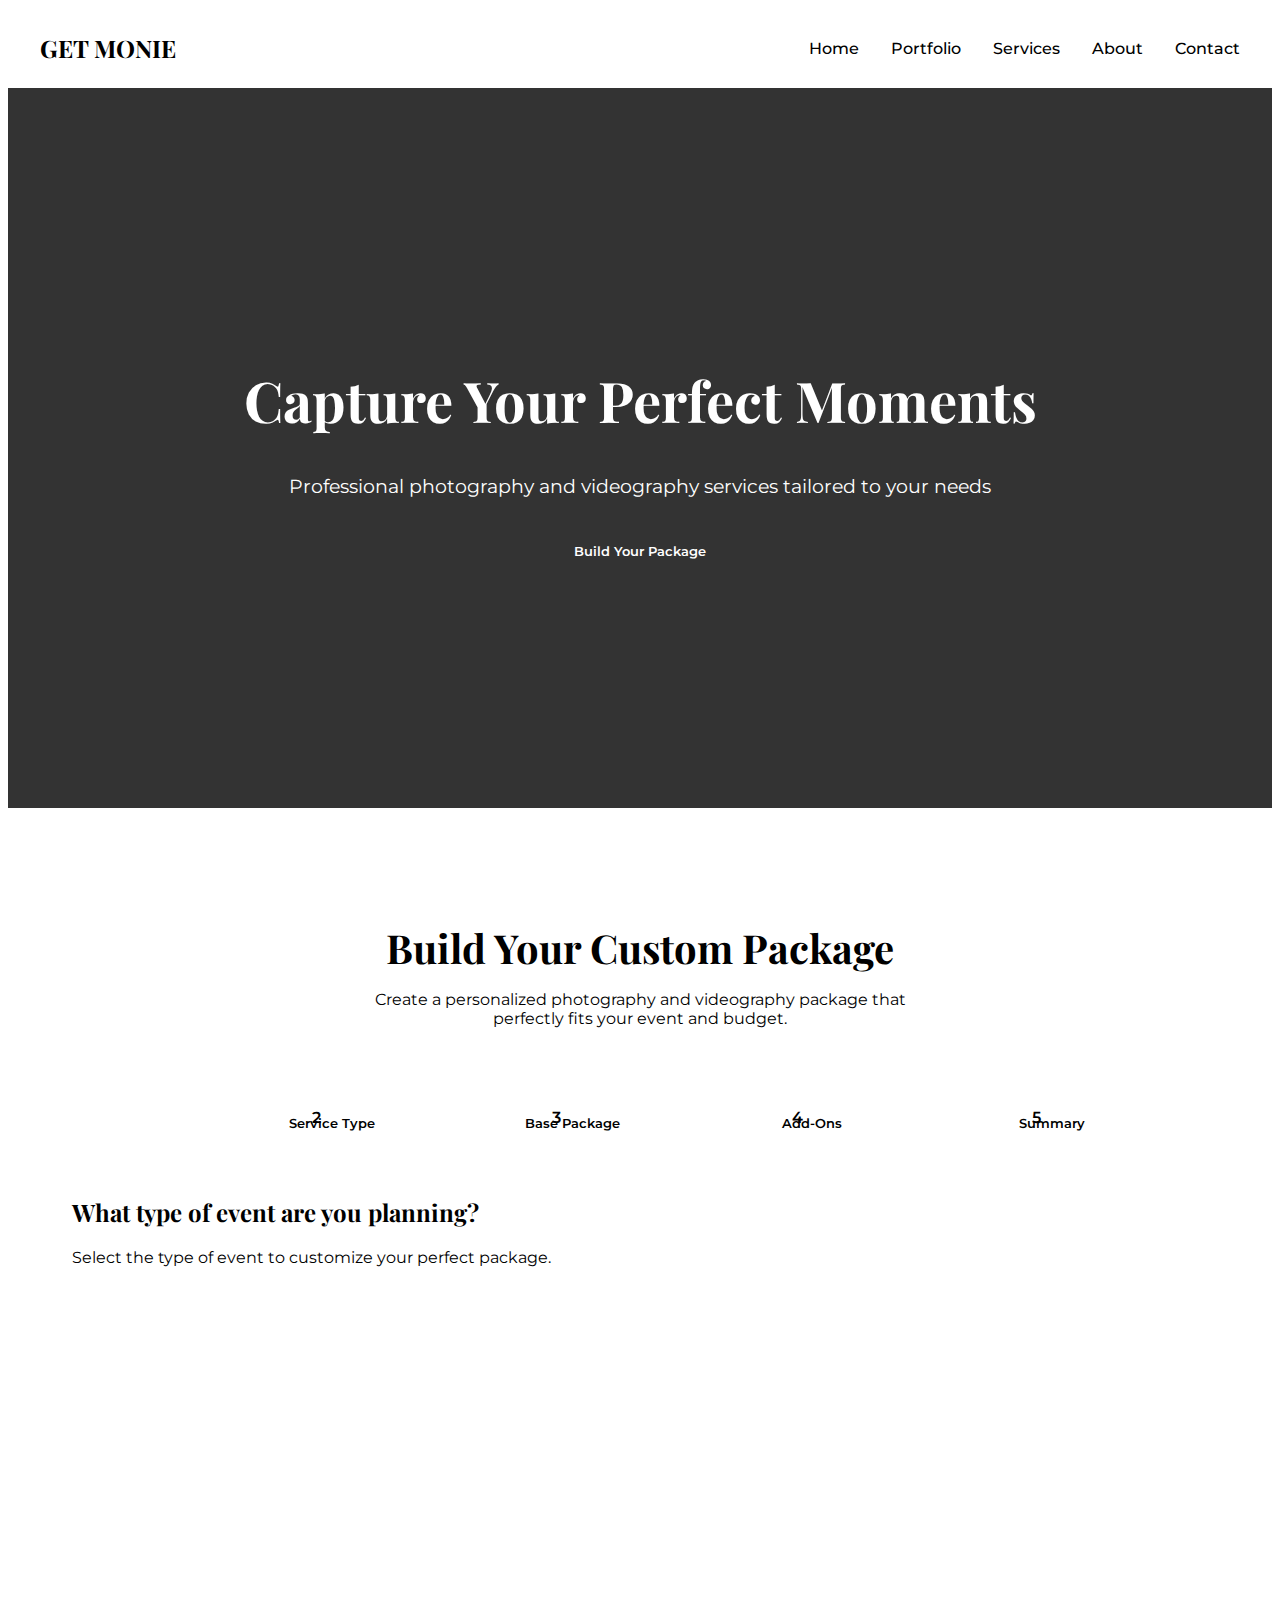
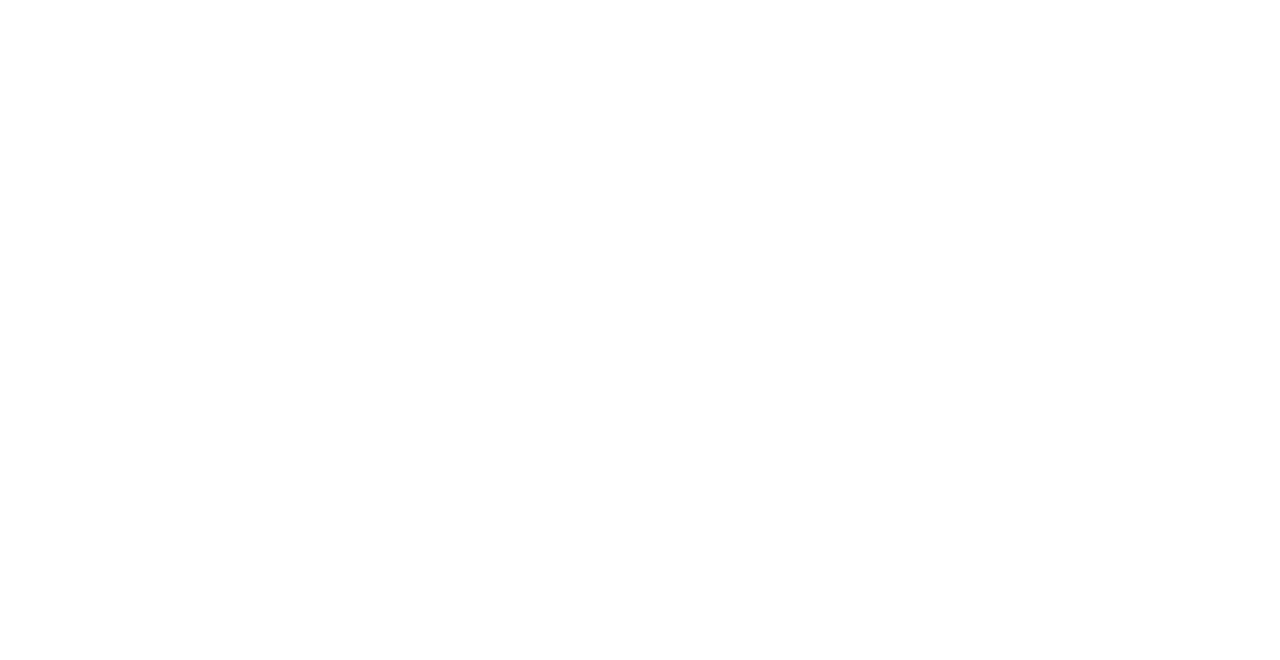
<file: fixed-index.html>
<!DOCTYPE html>
<html lang="en">
<head>
    <meta charset="UTF-8">
    <meta name="viewport" content="width=device-width, initial-scale=1.0">
    <title>GET MONIE Photography & Videography Package Builder</title>
    <link rel="preconnect" href="https://fonts.googleapis.com">
    <link rel="preconnect" href="https://fonts.gstatic.com" crossorigin>
    <link href="https://fonts.googleapis.com/css2?family=Montserrat:wght@400;500;600;700&family=Playfair+Display:wght@400;700&display=swap" rel="stylesheet">
    <link rel="stylesheet" href="styles.css">
</head>
<body>
    <header class="header container">
        <div class="logo">
            GET <span>MONIE</span>
        </div>
        <nav class="nav">
            <a href="#" class="nav-link">Home</a>
            <a href="#" class="nav-link">Portfolio</a>
            <a href="#" class="nav-link">Services</a>
            <a href="#" class="nav-link">About</a>
            <a href="#" class="nav-link">Contact</a>
        </nav>
    </header>

    <section class="hero">
        <div class="hero-content">
            <h1>Capture Your Perfect Moments</h1>
            <p>Professional photography and videography services tailored to your needs</p>
            <button class="cta-button" onclick="scrollToBuilder()">Build Your Package</button>
        </div>
    </section>

    <section id="package-builder-section" class="section container">
        <div class="section-title">
            <h2>Build Your Custom Package</h2>
            <p>Create a personalized photography and videography package that perfectly fits your event and budget.</p>
        </div>

        <div id="package-builder" class="package-builder">
            <div class="progress-bar">
                <div class="step active" data-text="Event Type">1</div>
                <div class="step" data-text="Service Type">2</div>
                <div class="step" data-text="Base Package">3</div>
                <div class="step" data-text="Add-Ons">4</div>
                <div class="step" data-text="Summary">5</div>
            </div>

            <div class="builder-content">
                <div id="step-1" class="event-type-selection">
                    <h2>What type of event are you planning?</h2>
                    <p>Select the type of event to customize your perfect package.</p>
                    <div class="selection-grid" id="event-type-grid">
                    </div>
                </div>

                <div id="step-2" class="service-type-selection" style="display: none;">
                    <h2>Choose your service type</h2>
                    <p>Select the type of service you need for your <span id="selected-event-name"></span>.</p>
                    <div class="selection-grid" id="service-type-grid">
                    </div>
                    <div class="navigation-buttons">
                        <button onclick="goToPreviousStep()" class="back-button">Back</button>
                    </div>
                </div>

                <div id="step-3" class="base-package-selection" style="display: none;">
                    <h2>Choose your <span id="event-service-title"></span> Package</h2>
                    <p>Select the package that best fits your needs and budget.</p>
                    <div class="view-toggle">
                        <button id="card-view-btn" class="toggle-button active" onclick="setViewMode('card')">
                            Card View
                        </button>
                        <button id="comparison-view-btn" class="toggle-button" onclick="setViewMode('comparison')">
                            Comparison View
                        </button>
                    </div>

                    <div id="package-cards-view" class="package-cards">
                    </div>

                    <div id="package-comparison-view" class="package-comparison" style="display: none;">
                    </div>

                    <div class="navigation-buttons">
                        <button onclick="goToPreviousStep()" class="back-button">Back</button>
                    </div>
                </div>

                <div id="step-4" class="add-ons-selection" style="display: none;">
                    <h2>Customize your package with add-ons</h2>
                    <p>Enhance your experience with these optional add-ons.</p>

                    <div class="add-ons-container">
                        <div class="add-ons-list">
                            <h3>Available Add-Ons</h3>

                            <div class="category-tabs" id="category-tabs">
                            </div>

                            <div id="add-ons-grid" class="add-ons-grid">
                            </div>
                        </div>

                        <div class="selected-add-ons">
                            <h3>Your Selections</h3>
                            <div id="selected-package" class="selected-package">
                                <div class="package-name">
                                    <h4 id="selected-package-name"></h4>
                                    <p id="selected-package-price"></p>
                                </div>
                                <div class="package-features" id="selected-package-features">
                                </div>
                            </div>

                            <div id="selected-add-ons-list" class="selected-add-ons-list">
                                <p class="empty-message">No add-ons selected yet</p>
                            </div>

                            <div class="total-price">
                                <div class="price-row">
                                    <span>Base Package:</span>
                                    <span id="base-package-price">$0</span>
                                </div>
                                <div class="price-row">
                                    <span>Add-Ons:</span>
                                    <span id="add-ons-price">$0</span>
                                </div>
                                <div class="price-row total">
                                    <span>Total:</span>
                                    <span id="total-price">$0</span>
                                </div>
                            </div>
                        </div>
                    </div>

                    <div class="navigation-buttons">
                        <button onclick="goToPreviousStep()" class="back-button">Back</button>
                        <button onclick="goToNextStep()" class="next-button">Continue to Summary</button>
                    </div>
                </div>

                <div id="step-5" class="summary" style="display: none;">
                    <h2>Your Custom Package Summary</h2>
                    <p>Review your selections before finalizing your package.</p>

                    <div class="summary-container">
                        <div class="summary-section">
                            <h3>Event Details</h3>
                            <div class="summary-row">
                                <span>Event Type:</span>
                                <span id="summary-event-type"></span>
                            </div>
                            <div class="summary-row">
                                <span>Service Type:</span>
                                <span id="summary-service-type"></span>
                            </div>
                        </div>

                        <div class="summary-section">
                            <h3>Selected Package</h3>
                            <div class="summary-row">
                                <span>Package:</span>
                                <span id="summary-package-name"></span>
                            </div>
                            <div class="summary-row">
                                <span>Price:</span>
                                <span id="summary-package-price"></span>
                            </div>
                            <div class="summary-features" id="summary-package-features">
                            </div>
                        </div>

                        <div class="summary-section">
                            <h3>Selected Add-Ons</h3>
                            <div id="summary-add-ons">
                                <p class="empty-message">No add-ons selected</p>
                            </div>
                        </div>

                        <div class="summary-section total-section">
                            <div class="summary-row">
                                <span>Base Package:</span>
                                <span id="summary-base-price"></span>
                            </div>
                            <div class="summary-row">
                                <span>Add-Ons:</span>
                                <span id="summary-addons-price"></span>
                            </div>
                            <div class="summary-row total">
                                <span>Total Price:</span>
                                <span id="summary-total-price"></span>
                            </div>
                        </div>
                    </div>

                    <div class="contact-form">
                        <h3>Ready to Book?</h3>
                        <p>Fill out the form below and we'll contact you to finalize your booking.</p>
                        <form id="booking-form">
                            <div class="form-group">
                                <label for="name">Full Name</label>
                                <input type="text" id="name" name="name" required>
                            </div>
                            <div class="form-group">
                                <label for="email">Email</label>
                                <input type="email" id="email" name="email" required>
                            </div>
                            <div class="form-group">
                                <label for="phone">Phone</label>
                                <input type="tel" id="phone" name="phone" required>
                            </div>
                            <div class="form-group">
                                <label for="event-date">Event Date</label>
                                <input type="date" id="event-date" name="event-date" required>
                            </div>
                            <div class="form-group">
                                <label for="message">Additional Information</label>
                                <textarea id="message" name="message" rows="4"></textarea>
                            </div>
                            <button type="submit" class="submit-button">Submit Booking Request</button>
                        </form>
                    </div>

                    <div class="navigation-buttons">
                        <button onclick="goToPreviousStep()" class="back-button">Back to Add-Ons</button>
                    </div>
                </div>
            </div>
        </div>
    </section>

    <footer class="footer">
        <div class="container">
            <div class="footer-content">
                <div class="footer-logo">
                    GET <span>MONIE</span>
                </div>
                <div class="footer-links">
                    <div class="footer-column">
                        <h3>Navigation</h3>
                        <a href="#">Home</a>
                        <a href="#">Portfolio</a>
                        <a href="#">Services</a>
                        <a href="#">About</a>
                        <a href="#">Contact</a>
                    </div>
                    <div class="footer-column">
                        <h3>Services</h3>
                        <a href="#">Wedding Photography</a>
                        <a href="#">Event Videography</a>
                        <a href="#">Portrait Sessions</a>
                        <a href="#">Commercial Production</a>
                    </div>
                    <div class="footer-column">
                        <h3>Contact</h3>
                        <p>Email: info@getmonie.com</p>
                        <p>Phone: (123) 456-7890</p>
                        <div class="social-icons">
                            <a href="#" class="social-icon">FB</a>
                            <a href="#" class="social-icon">IG</a>
                            <a href="#" class="social-icon">TW</a>
                        </div>
                    </div>
                </div>
            </div>
            <div class="copyright">
                &copy; 2025 GET MONIE Photography & Videography. All rights reserved.
            </div>
        </div>
    </footer>

    <script src="package-builder.js"></script>
</body>
</html>
</file>
<file: styles.css>
--primary-color: #1A1A1A;
  --secondary-color: #D4AF37;
  --background-color: #FFFFFF;
  --light-gray: #F5F5F5;
  --dark-gray: #333333;
  --success-color: #4CAF50;
  --alert-color: #F44336;
  --border-color: #e0e0e0;
 [cite: 239] --shadow: 0 4px 12px rgba(0, 0, 0, 0.1);
  --transition: all 0.3s ease;
}

* {
  box-sizing: border-box;
  padding: 0;
 [cite: 240] margin: 0;
}

html,
body {
  max-width: 100vw;
  overflow-x: hidden;
  font-family: 'Montserrat', sans-serif;
  color: var(--primary-color);
  background-color: var(--background-color);
 [cite: 241] }

h1, h2, h3, h4, h5, h6 {
  font-family: 'Playfair Display', serif;
}

a {
  color: inherit;
  text-decoration: none;
 [cite: 242] }

button {
  font-family: 'Montserrat', sans-serif;
}

.container {
  max-width: 1200px;
  margin: 0 auto;
  padding: 0 1rem;
 [cite: 243] }

.header {
  display: flex;
  justify-content: space-between;
  align-items: center;
  padding: 1.5rem 0;
  border-bottom: 1px solid var(--border-color);
 [cite: 244] }

.logo {
  font-family: 'Playfair Display', serif;
  font-size: 1.5rem;
  font-weight: 700;
}

.logo span {
  color: var(--secondary-color);
 [cite: 245] }

.nav {
  display: flex;
  gap: 2rem;
}

.nav-link {
  font-weight: 500;
  transition: var(--transition);
}

.nav-link:hover {
  color: var(--secondary-color);
 [cite: 246] }

.cta-button {
  background-color: var(--secondary-color);
  color: white;
  border: none;
  padding: 0.8rem 1.5rem;
  border-radius: 4px;
  font-weight: 600;
  cursor: pointer;
  transition: var(--transition);
 [cite: 247] }

.cta-button:hover {
  background-color: #c4a030;
}

.hero {
  height: 80vh;
  display: flex;
  flex-direction: column;
  justify-content: center;
  align-items: center;
  text-align: center;
 [cite: 248] background-size: cover;
  background-position: center;
  position: relative;
  color: white;
  background-image: linear-gradient(rgba(0, 0, 0, 0.6), rgba(0, 0, 0, 0.6)), url('https://images.unsplash.com/photo-1537633552985-df8429e8048b?ixlib=rb-1.2.1&auto=format&fit=crop&w=1350&q=80');
 [cite: 249] }

.hero::before {
  content: '';
  position: absolute;
  top: 0;
  left: 0;
  right: 0;
  bottom: 0;
  background-color: rgba(0, 0, 0, 0.5);
 [cite: 250] z-index: 1;
}

.hero-content {
  position: relative;
  z-index: 2;
  max-width: 800px;
  padding: 0 1rem;
}

.hero h1 {
  font-size: 3.5rem;
 [cite: 251] margin-bottom: 1rem;
}

.hero p {
  font-size: 1.2rem;
  margin-bottom: 2rem;
}

.section {
  padding: 5rem 0;
 [cite: 252] }

.section-title {
  text-align: center;
  margin-bottom: 3rem;
}

.section-title h2 {
  font-size: 2.5rem;
  margin-bottom: 1rem;
 [cite: 253] }

.section-title p {
  color: var(--dark-gray);
  max-width: 600px;
  margin: 0 auto;
}

/* Package Builder Styles */
.package-builder {
  max-width: 1000px;
 [cite: 254] margin: 0 auto;
  padding: 2rem;
  background-color: white;
  border-radius: 8px;
  box-shadow: var(--shadow);
}

.progress-bar {
  display: flex;
  justify-content: space-between;
  margin-bottom: 3rem;
 [cite: 255] position: relative;
}

.progress-bar::before {
  content: '';
  position: absolute;
  top: 50%;
  left: 0;
  right: 0;
  height: 2px;
  background-color: var(--border-color);
 [cite: 256] transform: translateY(-50%);
  z-index: 1;
}

.step {
  width: 40px;
  height: 40px;
  border-radius: 50%;
  background-color: white;
  border: 2px solid var(--border-color);
 [cite: 257] display: flex;
  align-items: center;
  justify-content: center;
  font-weight: 600;
  position: relative;
  z-index: 2;
}

.step::after {
  content: attr(data-text);
  position: absolute;
 [cite: 258] top: 100%;
  left: 50%;
  transform: translateX(-50%);
  margin-top: 0.5rem;
  white-space: nowrap;
  font-size: 0.8rem;
  color: var(--dark-gray);
}

.step.active {
  background-color: var(--secondary-color);
 [cite: 259] border-color: var(--secondary-color);
  color: white;
}

.step.active::after {
  font-weight: 600;
  color: var(--primary-color);
}

.builder-content {
  min-height: 400px;
 [cite: 260] }

.selection-grid {
  display: grid;
  grid-template-columns: repeat(auto-fill, minmax(220px, 1fr));
  gap: 1.5rem;
  margin-top: 2rem;
}

.selection-card {
  border-radius: 8px;
  overflow: hidden;
 [cite: 261] box-shadow: var(--shadow);
  transition: var(--transition);
  cursor: pointer;
  position: relative;
  background-color: white;
}

.selection-card:hover {
  transform: translateY(-5px);
 [cite: 262] }

.selection-card.selected {
  border: 2px solid var(--secondary-color);
}

.card-image {
  height: 150px;
  background-size: cover;
  background-position: center;
  background-color: #f0f0f0;
 [cite: 263] }

.selection-card h3 {
  padding: 1rem 1rem 0.5rem;
  font-size: 1.2rem;
}

.selection-card p {
  padding: 0 1rem 1rem;
  font-size: 0.9rem;
 [cite: 264] color: var(--dark-gray);
}

.select-button {
  width: 100%;
  padding: 0.8rem;
  background-color: var(--light-gray);
  border: none;
  font-weight: 600;
  cursor: pointer;
  transition: var(--transition);
 [cite: 265] }

.selection-card:hover .select-button,
.selection-card.selected .select-button {
  background-color: var(--secondary-color);
  color: white;
}

.navigation-buttons {
  display: flex;
  justify-content: space-between;
  margin-top: 2rem;
 [cite: 266] }

.back-button, .next-button {
  padding: 0.8rem 1.5rem;
  border-radius: 4px;
  font-weight: 600;
  cursor: pointer;
  transition: var(--transition);
}

.back-button {
  background-color: var(--light-gray);
 [cite: 267] border: 1px solid var(--border-color);
  color: var(--primary-color);
}

.next-button {
  background-color: var(--secondary-color);
  border: 1px solid var(--secondary-color);
  color: white;
 [cite: 268] }

.back-button:hover {
  background-color: #e0e0e0;
}

.next-button:hover {
  background-color: #c4a030;
}

/* Package Cards */
.package-cards {
 [cite: 269] grid-template-columns: repeat(auto-fill, minmax(280px, 1fr));
  gap: 1.5rem;
  margin-top: 2rem;
}

.package-card {
  border-radius: 8px;
  overflow: hidden;
  box-shadow: var(--shadow);
  transition: var(--transition);
 [cite: 270] cursor: pointer;
  position: relative;
  background-color: white;
  border: 1px solid var(--border-color);
  padding-bottom: 1rem;
}

.package-card:hover {
  transform: translateY(-5px);
 [cite: 271] }

.package-card.selected {
  border: 2px solid var(--secondary-color);
}

.package-card h3 {
  padding: 1.5rem 1.5rem 0.5rem;
  font-size: 1.3rem;
  text-align: center;
 [cite: 272] }

.package-price {
  font-size: 2rem;
  font-weight: 700;
  text-align: center;
  margin-bottom: 0.5rem;
  color: var(--primary-color);
}

.package-hours {
  text-align: center;
  margin-bottom: 1.5rem;
 [cite: 273] color: var(--dark-gray);
  font-weight: 500;
}

.package-features {
  list-style: none;
  padding: 0 1.5rem;
  margin-bottom: 1.5rem;
 [cite: 274] }

.package-features li {
  padding: 0.5rem 0;
  position: relative;
  padding-left: 1.5rem;
  font-size: 0.9rem;
}

.package-features li::before {
  content: '✓';
 [cite: 275] position: absolute;
  left: 0;
  color: var(--success-color);
  font-weight: bold;
}

.package-savings {
  text-align: center;
  margin-bottom: 1rem;
  color: var(--success-color);
  font-weight: 600;
 [cite: 276] }

.popular-tag {
  position: absolute;
  top: 0;
  right: 0;
  background-color: var(--secondary-color);
  color: white;
  padding: 0.3rem 0.8rem;
  font-size: 0.8rem;
  font-weight: 600;
 [cite: 277] border-bottom-left-radius: 8px;
}

.package-card.popular {
  border-color: var(--secondary-color);
}

/* Add-ons Section */
.add-ons-container {
  display: grid;
  grid-template-columns: 1fr 300px;
  gap: 2rem;
 [cite: 278] margin-top: 2rem;
}

.add-ons-list {
  background-color: white;
  border-radius: 8px;
  box-shadow: var(--shadow);
  overflow: hidden;
}

.add-ons-list h3 {
  padding: 1.5rem;
 [cite: 279] border-bottom: 1px solid var(--border-color);
}

.add-on-category {
  padding: 1.5rem;
  border-bottom: 1px solid var(--border-color);
}

.add-on-category h4 {
  margin-bottom: 1rem;
 [cite: 280] font-size: 1.1rem;
}

.add-on-item {
  display: flex;
  align-items: flex-start;
  padding: 1rem;
  border-radius: 8px;
  margin-bottom: 1rem;
  transition: var(--transition);
 [cite: 281] border: 1px solid var(--border-color);
}

.add-on-item:hover {
  background-color: var(--light-gray);
}

.add-on-item.selected {
  border-color: var(--secondary-color);
  background-color: rgba(212, 175, 55, 0.05);
 [cite: 282] }

.add-on-checkbox {
  margin-right: 1rem;
  margin-top: 0.2rem;
}

.add-on-checkbox input[type="checkbox"] {
  width: 20px;
  height: 20px;
  cursor: pointer;
 [cite: 283] }

.add-on-info {
  flex: 1;
}

.add-on-name {
  font-weight: 600;
  margin-bottom: 0.3rem;
  display: flex;
  align-items: center;
 [cite: 284] }

.add-on-name .popular-tag {
  position: static;
  margin-left: 0.5rem;
  font-size: 0.7rem;
  padding: 0.1rem 0.4rem;
  border-radius: 4px;
}

.add-on-description {
  font-size: 0.9rem;
 [cite: 285] color: var(--dark-gray);
  margin-bottom: 0.3rem;
}

.add-on-savings {
  font-size: 0.8rem;
  color: var(--success-color);
  font-weight: 600;
}

.add-on-price {
  font-weight: 600;
  font-size: 1.1rem;
 [cite: 286] margin-left: 1rem;
  white-space: nowrap;
}

/* Package Summary */
.package-summary {
  background-color: white;
  border-radius: 8px;
  box-shadow: var(--shadow);
  padding: 1.5rem;
  position: sticky;
 [cite: 287] top: 2rem;
}

.package-summary h3 {
  margin-bottom: 1.5rem;
  padding-bottom: 0.5rem;
  border-bottom: 1px solid var(--border-color);
}

.summary-item {
  display: flex;
 [cite: 288] justify-content: space-between;
  margin-bottom: 0.8rem;
}

.summary-item.savings {
  color: var(--success-color);
  font-weight: 600;
}

.add-ons-summary {
  list-style: none;
  padding-left: 1rem;
  margin-bottom: 1rem;
 [cite: 289] font-size: 0.9rem;
}

.add-ons-summary li {
  display: flex;
  justify-content: space-between;
  margin-bottom: 0.5rem;
  color: var(--dark-gray);
}

.summary-total {
  display: flex;
 [cite: 290] justify-content: space-between;
  font-weight: 700;
  font-size: 1.2rem;
  margin: 1.5rem 0;
  padding-top: 1rem;
  border-top: 1px solid var(--border-color);
}

.summary-deposit {
  display: flex;
 [cite: 291] justify-content: space-between;
  font-size: 0.9rem;
  margin-bottom: 1.5rem;
}

/* Value Indicator */
.value-indicator {
  margin-top: 2rem;
  padding-top: 1rem;
  border-top: 1px solid var(--border-color);
 [cite: 292] }

.value-bar {
  height: 8px;
  background-color: #f0f0f0;
  border-radius: 4px;
  margin-bottom: 0.5rem;
  overflow: hidden;
}

.value-progress {
  height: 100%;
  background-color: #4CAF50;
 [cite: 293] border-radius: 4px;
  transition: width 0.5s ease;
}

.value-indicator p {
  font-size: 0.85rem;
  color: #666;
  text-align: center;
  margin: 0;
 [cite: 294] }

/* Category Tabs */
.category-tabs {
  display: flex;
  flex-wrap: wrap;
  gap: 0.5rem;
  margin-bottom: 1.5rem;
  position: sticky;
  top: 0;
  background-color: white;
 [cite: 295] padding: 1rem 1.5rem;
  z-index: 5;
  border-bottom: 1px solid var(--border-color);
}

.category-tab {
  padding: 0.5rem 1rem;
  border: 1px solid var(--border-color);
 [cite: 296] border-radius: 4px;
  background-color: var(--light-gray);
  font-size: 0.85rem;
  cursor: pointer;
  transition: var(--transition);
  position: relative;
}

.category-tab:hover {
  background-color: #e0e0e0;
 [cite: 297] }

.category-tab.active {
  background-color: var(--secondary-color);
  color: white;
  border-color: var(--secondary-color);
}

/* Tooltips */
.tooltip {
  position: absolute;
  top: -10px;
  left: 50%;
 [cite: 298] transform: translateX(-50%) translateY(-100%);
  background-color: rgba(26, 26, 26, 0.9);
  color: white;
  padding: 0.8rem;
  border-radius: 4px;
  font-size: 0.85rem;
  width: 220px;
  z-index: 10;
 [cite: 299] box-shadow: 0 4px 8px rgba(0, 0, 0, 0.2);
  pointer-events: none;
}

.tooltip::after {
  content: '';
  position: absolute;
  bottom: -8px;
 [cite: 300] left: 50%;
  transform: translateX(-50%);
  border-width: 8px 8px 0;
  border-style: solid;
  border-color: rgba(26, 26, 26, 0.9) transparent transparent;
 [cite: 301] }

/* View Toggle */
.view-toggle {
  display: flex;
  justify-content: center;
  margin-bottom: 2rem;
}

.toggle-button {
  padding: 0.5rem 1.5rem;
 [cite: 302] border: 1px solid var(--secondary-color);
  background-color: transparent;
  color: var(--primary-color);
  cursor: pointer;
  transition: var(--transition);
}

.toggle-button:first-child {
  border-radius: 4px 0 0 4px;
 [cite: 303] }

.toggle-button:last-child {
  border-radius: 0 4px 4px 0;
}

.toggle-button.active {
  background-color: var(--secondary-color);
  color: white;
 [cite: 304] }

/* Comparison Table */
.package-comparison {
  overflow-x: auto;
  margin-bottom: 2rem;
}

.comparison-table {
  width: 100%;
  border-collapse: collapse;
 [cite: 305] border: 1px solid var(--border-color);
}

.comparison-table th, .comparison-table td {
  padding: 1rem;
  text-align: center;
  border: 1px solid var(--border-color);
 [cite: 306] }

.comparison-table th {
  background-color: var(--light-gray);
  font-weight: 600;
  position: relative;
}

.comparison-table td:first-child, .comparison-table th:first-child {
  text-align: left;
  font-weight: 600;
 [cite: 307] background-color: #f9f9f9;
}

.popular-column {
  background-color: rgba(212, 175, 55, 0.05);
}

th.popular-column {
  background-color: rgba(212, 175, 55, 0.1);
 [cite: 308] }

.comparison-table .popular-tag {
  position: absolute;
  top: 0;
  right: 0;
  font-size: 0.7rem;
  padding: 0.2rem 0.5rem;
}

.feature-included {
  color: var(--success-color);
 [cite: 309] font-weight: bold;
  font-size: 1.2rem;
}

.feature-not-included {
  color: var(--alert-color);
  font-weight: bold;
  font-size: 1.2rem;
 [cite: 310] }

/* Package Summary Page */
.package-summary-page {
  margin-top: 2rem;
}

.summary-container {
  display: grid;
  grid-template-columns: 1fr 350px;
  gap: 2rem;
 [cite: 311] margin-top: 2rem;
}

.summary-details {
  background-color: white;
  border-radius: 8px;
  box-shadow: var(--shadow);
  overflow: hidden;
}

.summary-section {
  padding: 1.5rem;
 [cite: 312] border-bottom: 1px solid var(--border-color);
}

.summary-section:last-child {
  border-bottom: none;
}

.summary-section h3 {
  margin-bottom: 1rem;
  font-size: 1.2rem;
 [cite: 313] }

.summary-section p {
  margin-bottom: 0.5rem;
}

.summary-section ul {
  list-style: none;
  padding-left: 1.5rem;
  margin-top: 1rem;
 [cite: 314] }

.summary-section ul li {
  position: relative;
  padding-left: 1.5rem;
  margin-bottom: 0.5rem;
}

.summary-section ul li::before {
  content: '✓';
  position: absolute;
 [cite: 315] left: 0;
  color: var(--success-color);
  font-weight: bold;
}

.pricing-summary {
  background-color: white;
  border-radius: 8px;
  box-shadow: var(--shadow);
  padding: 1.5rem;
 [cite: 316] }

.pricing-summary h3 {
  margin-bottom: 1.5rem;
  padding-bottom: 0.5rem;
  border-bottom: 1px solid var(--border-color);
}

.deposit-info {
  margin-top: 1.5rem;
  padding-top: 1rem;
 [cite: 317] border-top: 1px solid var(--border-color);
  font-size: 0.9rem;
}

.deposit-info p {
  margin-bottom: 0.5rem;
}

/* Booking Actions */
.booking-actions {
  display: flex;
 [cite: 318] justify-content: space-between;
  margin-top: 1.5rem;
}

.action-button {
  display: flex;
  align-items: center;
  justify-content: center;
  padding: 0.5rem;
  border: 1px solid var(--border-color);
 [cite: 319] border-radius: 4px;
  background-color: var(--light-gray);
  font-size: 0.85rem;
  cursor: pointer;
  transition: var(--transition);
}

.action-button:hover {
  background-color: #e0e0e0;
 [cite: 320] }

.action-button .icon {
  margin-right: 0.5rem;
}

/* Booking Form */
.booking-form {
  background-color: white;
  border-radius: 8px;
  box-shadow: var(--shadow);
  padding: 1.5rem;
 [cite: 321] margin-top: 2rem;
}

.booking-form h3 {
  margin-bottom: 1.5rem;
  padding-bottom: 0.5rem;
  border-bottom: 1px solid var(--border-color);
}

.form-row {
  display: grid;
 [cite: 322] grid-template-columns: 1fr 1fr;
  gap: 1rem;
  margin-bottom: 1rem;
}

.form-group {
  margin-bottom: 1rem;
}

.form-group label {
  display: block;
  margin-bottom: 0.5rem;
 [cite: 323] font-weight: 500;
}

.form-group input, .form-group textarea {
  width: 100%;
  padding: 0.8rem;
  border: 1px solid var(--border-color);
  border-radius: 4px;
 [cite: 324] font-family: 'Montserrat', sans-serif;
  font-size: 1rem;
}

.form-group input:focus, .form-group textarea:focus {
  outline: none;
  border-color: var(--secondary-color);
}

.form-actions {
  display: flex;
 [cite: 325] justify-content: space-between;
  margin-top: 2rem;
}

.submit-button {
  background-color: var(--secondary-color);
  color: white;
  border: none;
  padding: 0.8rem 1.5rem;
  border-radius: 4px;
  font-weight: 600;
 [cite: 326] cursor: pointer;
  transition: var(--transition);
}

.submit-button:hover {
  background-color: #c4a030;
}

/* Footer */
.footer {
  background-color: var(--primary-color);
  color: white;
 [cite: 327] padding: 3rem 0;
  margin-top: 5rem;
}

.footer-grid {
  display: grid;
  grid-template-columns: repeat(auto-fill, minmax(250px, 1fr));
  gap: 2rem;
 [cite: 328] }

.footer-column h3 {
  margin-bottom: 1.5rem;
  color: var(--secondary-color);
}

.footer-links {
  list-style: none;
}

.footer-links li {
  margin-bottom: 0.8rem;
 [cite: 329] }

.footer-links a {
  transition: var(--transition);
}

.footer-links a:hover {
  color: var(--secondary-color);
}

.social-links {
  display: flex;
  gap: 1rem;
 [cite: 330] margin-top: 1rem;
}

.social-link {
  width: 40px;
  height: 40px;
  border-radius: 50%;
  background-color: rgba(255, 255, 255, 0.1);
  display: flex;
  align-items: center;
 [cite: 331] justify-content: center;
  transition: var(--transition);
}

.social-link:hover {
  background-color: var(--secondary-color);
}

.copyright {
  text-align: center;
  padding-top: 3rem;
  margin-top: 3rem;
 [cite: 332] border-top: 1px solid rgba(255, 255, 255, 0.1);
  color: rgba(255, 255, 255, 0.7);
 [cite: 333] }

/* Responsive Styles */
@media (max-width: 992px) {
  .add-ons-container {
    grid-template-columns: 1fr;
 [cite: 334] }

  .summary-container {
    grid-template-columns: 1fr;
 [cite: 335] }
}

@media (max-width: 768px) {
  .hero h1 {
    font-size: 2.5rem;
 [cite: 336] }

  .section {
    padding: 3rem 0;
 [cite: 337] }

  .section-title h2 {
    font-size: 2rem;
 [cite: 338] }

  .nav {
    display: none; /* Hide nav on smaller screens for simplicity */
 [cite: 339] }

  .form-row {
    grid-template-columns: 1fr;
 [cite: 340] }

  .booking-actions {
    flex-direction: column;
    gap: 0.5rem;
 [cite: 341] }

  .action-button {
    width: 100%;
 [cite: 342] }
}

@media (max-width: 480px) {
  .hero h1 {
    font-size: 2rem;
 [cite: 343] }

  .hero p {
    font-size: 1rem;
 [cite: 344] }

  .section-title h2 {
    font-size: 1.8rem;
 [cite: 345] }

  .package-builder {
    padding: 1rem;
 [cite: 346] }

  .progress-bar {
    margin-bottom: 2rem;
 [cite: 347] }

  .step {
    width: 30px;
    height: 30px;
    font-size: 0.8rem;
 [cite: 348] }

  .step::after {
    font-size: 0.7rem;
  }
}
</file>
